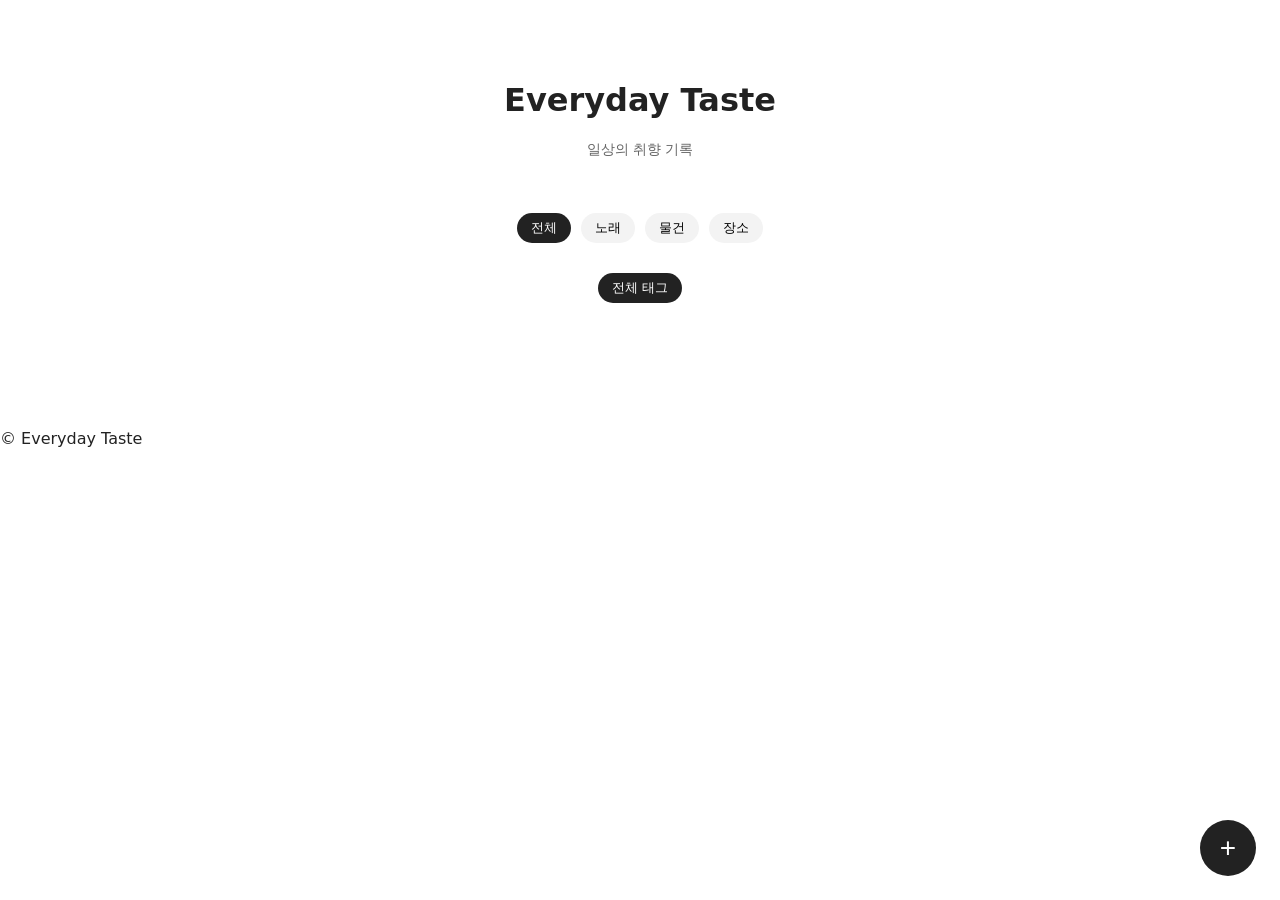
<file: index.html>
<!DOCTYPE html>
<html lang="ko">
<head>
  <meta charset="UTF-8" />
  <title>Everyday Taste</title>
  <meta name="viewport" content="width=device-width, initial-scale=1.0" />
  <link rel="stylesheet" href="style.css" />
</head>
<body>

<header>
  <h1>Everyday Taste</h1>
  <p class="subtitle">일상의 취향 기록</p>
</header>

<main>

  <div class="filter-buttons">
    <button data-filter="all" class="active">전체</button>
    <button data-filter="music">노래</button>
    <button data-filter="item">물건</button>
    <button data-filter="place">장소</button>
  </div>

  <div class="tag-filters" id="tagFilters"></div>
  <div class="card-grid" id="cardGrid"></div>

</main>

<button id="addButton">+</button>

<!-- 모달 -->
<div id="addModal" class="modal hidden">
  <div class="modal-content">
    <h2 id="modalTitle">취향 추가</h2>

    <select id="typeInput">
      <option value="music">노래</option>
      <option value="item">물건</option>
      <option value="place">장소</option>
    </select>

    <input id="titleInput" placeholder="제목" />
    <input id="descInput" placeholder="설명" />
    <input id="thumbInput" placeholder="썸네일 이미지 URL" />
    <input id="tagsInput" placeholder="태그 (쉼표로 구분)" />

    <button id="saveTaste">저장</button>
  </div>
</div>

<footer>
  <p>© Everyday Taste</p>
</footer>

<script src="script.js"></script>
</body>
</html>
</file>
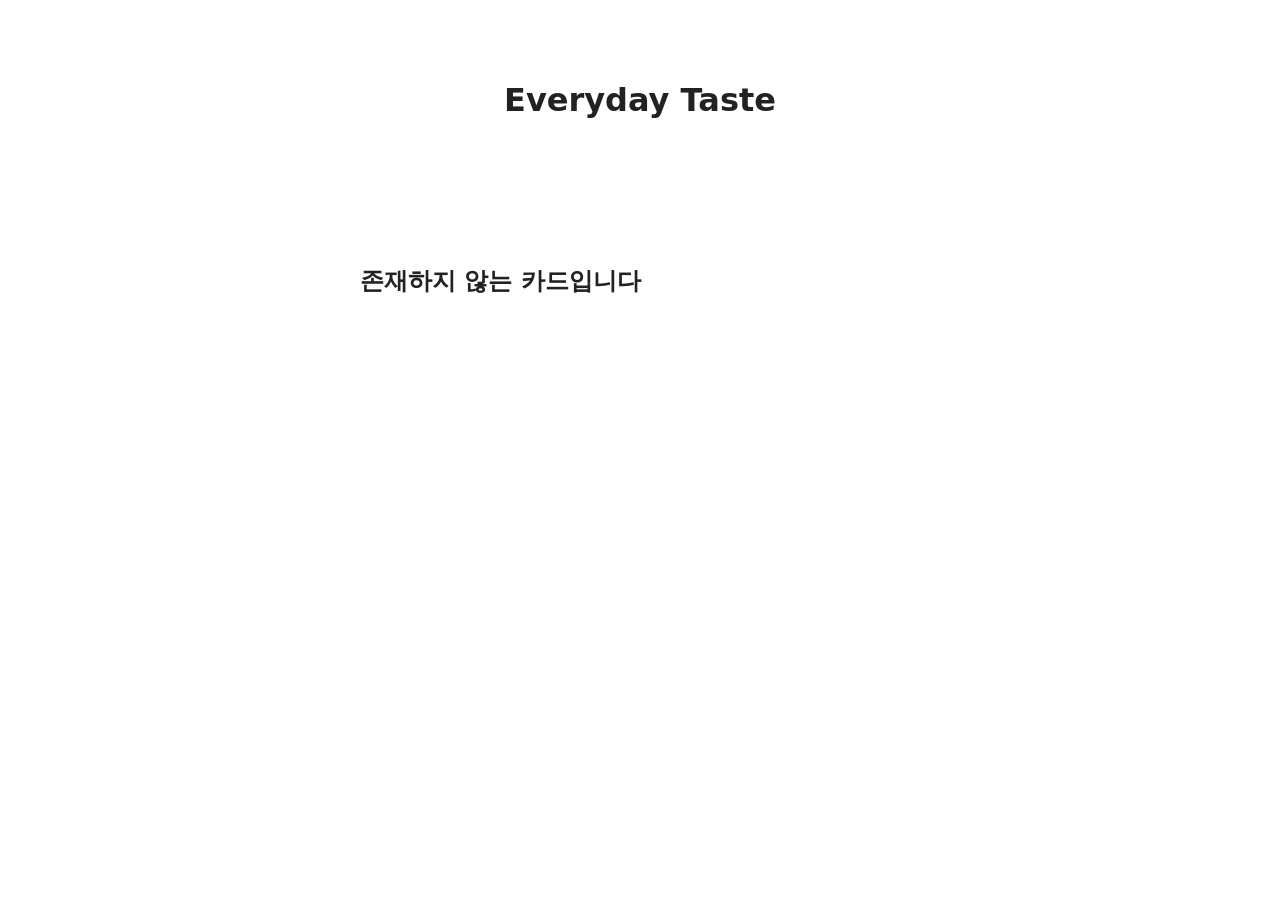
<file: detail.html>
<!DOCTYPE html>
<html lang="ko">
<head>
  <meta charset="UTF-8" />
  <title>Everyday Taste</title>
  <meta name="viewport" content="width=device-width, initial-scale=1.0" />
  <link rel="stylesheet" href="style.css" />
</head>
<body>

<header>
  <h1><a href="index.html" style="text-decoration:none;color:inherit;">Everyday Taste</a></h1>
</header>

<main class="detail">
  <img id="detailImage" />
  <h2 id="detailTitle"></h2>
  <p id="detailDesc"></p>
  <div id="detailTags"></div>
</main>

<script src="detail.js"></script>
</body>
</html>
</file>
<file: style.css>
* {
  box-sizing: border-box;
}

body {
  margin: 0;
  font-family: system-ui, sans-serif;
  background: #fff;
  color: #222;
}

header {
  text-align: center;
  padding: 60px 20px 40px;
}

.subtitle {
  color: #666;
  font-size: 14px;
}

.filter-buttons,
.tag-filters {
  display: flex;
  justify-content: center;
  gap: 10px;
  flex-wrap: wrap;
  margin-bottom: 30px;
}

.filter-buttons button,
.tag-filters button {
  border: none;
  padding: 6px 14px;
  border-radius: 20px;
  background: #f3f3f3;
  cursor: pointer;
  font-size: 13px;
}

button.active {
  background: #222;
  color: #fff;
}

.card-grid {
  max-width: 1000px;
  margin: 0 auto;
  padding: 0 20px 80px;
  display: grid;
  grid-template-columns: repeat(auto-fill, minmax(220px, 1fr));
  gap: 30px;
}

.card {
  background: #fafafa;
  border-radius: 16px;
  padding: 16px;
  cursor: pointer;
}

.card img {
  width: 100%;
  aspect-ratio: 1 / 1;
  object-fit: cover;
  border-radius: 12px;
}

.card h3 {
  margin: 12px 0 6px;
  font-size: 15px;
}

.card p {
  margin: 0;
  font-size: 13px;
  color: #555;
}

.tags span {
  font-size: 12px;
  color: #777;
  margin-right: 6px;
}

/* + 버튼 */
#addButton {
  position: fixed;
  right: 24px;
  bottom: 24px;
  width: 56px;
  height: 56px;
  border-radius: 50%;
  border: none;
  background: #222;
  color: #fff;
  font-size: 28px;
  cursor: pointer;
  z-index: 500;
}

/* 모달 */
.modal {
  position: fixed;
  inset: 0;
  background: rgba(0,0,0,0.4);
  display: flex;
  justify-content: center;
  align-items: center;
  z-index: 1000;
}

.modal.hidden {
  display: none;
}

.modal-content {
  background: white;
  padding: 24px;
  border-radius: 16px;
  width: 300px;
  display: flex;
  flex-direction: column;
  gap: 10px;
}

.modal-content input,
.modal-content select {
  padding: 8px;
  font-size: 14px;
}
/* ===== 클릭 차단 완전 제거 패치 ===== */

.modal {
  z-index: 1000;
}

.modal.hidden {
  display: none;
  pointer-events: none;
}

/* 혹시 모를 전체 덮는 요소 차단 */
body > * {
  pointer-events: auto;
}
.card-actions {
  position: absolute;
  top: 10px;
  right: 10px;
  display: flex;
  gap: 6px;
}

.edit-btn {
  border: none;
  padding: 4px 8px;
  font-size: 12px;
  border-radius: 12px;
  cursor: pointer;
  background: #fff;
}

.delete-btn {
  border: none;
  width: 22px;
  height: 22px;
  border-radius: 50%;
  background: rgba(0,0,0,0.6);
  color: white;
  cursor: pointer;
}

.card {
  position: relative;
}
/* ===== 상세 페이지 (detail.html) ===== */

.detail {
  max-width: 600px;
  margin: 40px auto;
  padding: 0 20px;
}

.detail img {
  width: 100%;
  border-radius: 16px;
  margin-bottom: 20px;
}

.detail h2 {
  margin-bottom: 10px;
}

.detail p {
  color: #555;
  line-height: 1.6;
}

#detailTags span {
  margin-right: 8px;
  font-size: 13px;
  color: #777;
}
</file>
